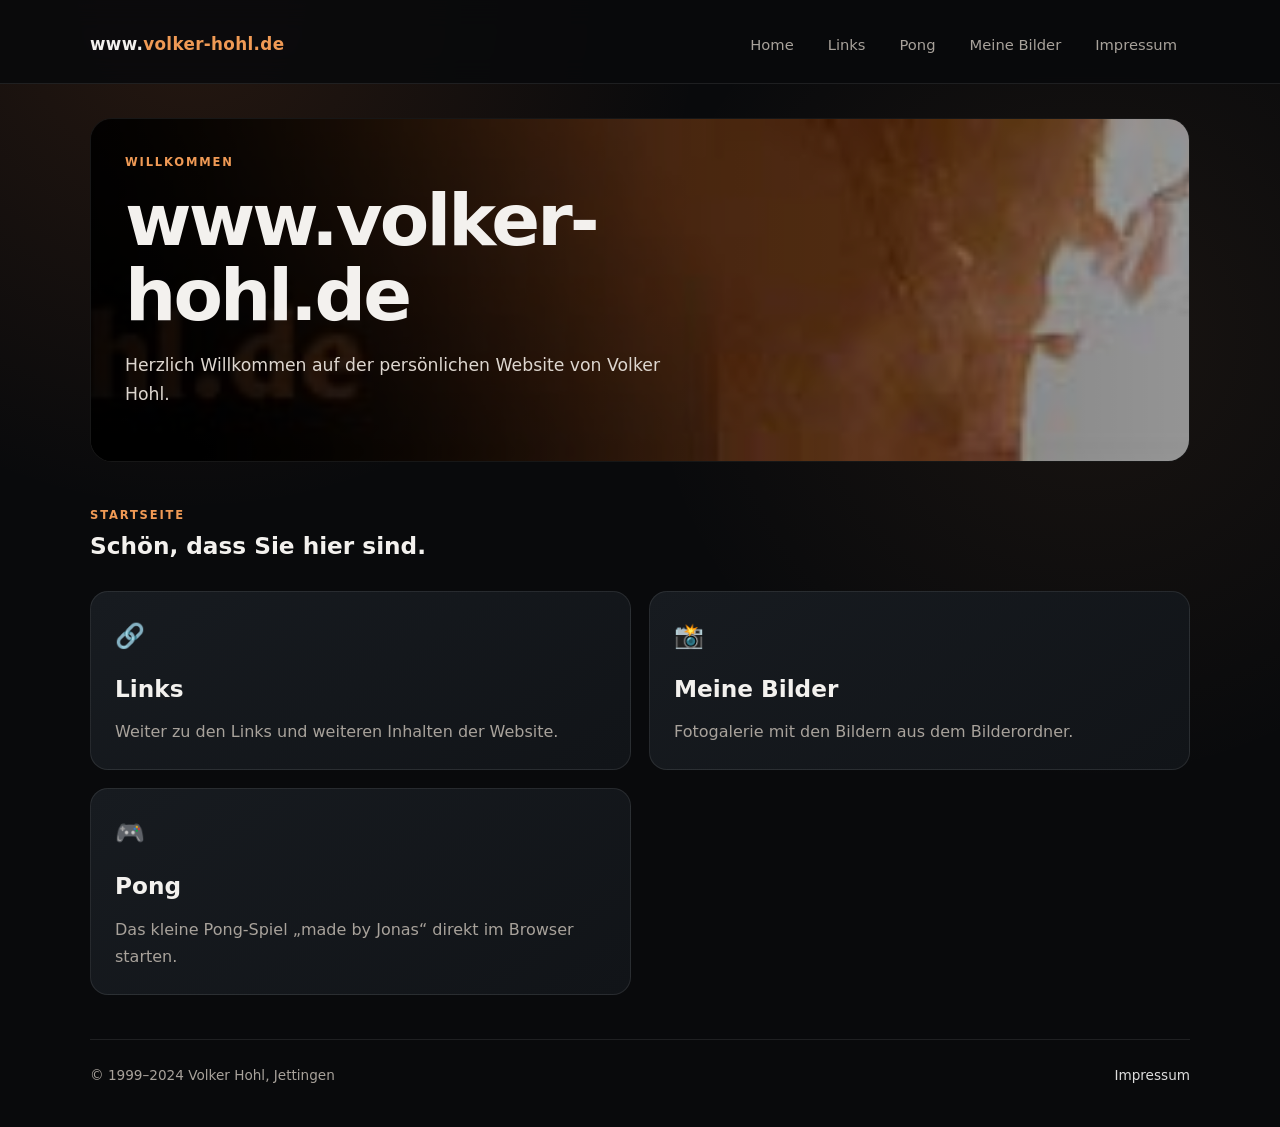
<file: index.html>
<!doctype html>
<html lang="de">
<head>
<meta charset="utf-8">
<meta name="viewport" content="width=device-width,initial-scale=1">
<meta name="description" content="www.volker-hohl.de – persönliche Website">
<title>www.volker-hohl.de – Home</title>
<link rel="stylesheet" href="assets/css/style.css">

<style id="pong-fullscreen-style">
/* Im Fullscreen bleibt ausschließlich das Pong-Spiel sichtbar. */
body.pong-fullscreen-active {
  margin: 0 !important;
  overflow: hidden !important;
}
body.pong-fullscreen-active > *:not(#pong-fullscreen-stage) {
  display: none !important;
}
#pong-fullscreen-stage {
  position: fixed;
  inset: 0;
  z-index: 999999;
  background: #000;
  display: none;
  align-items: center;
  justify-content: center;
}
body.pong-fullscreen-active #pong-fullscreen-stage {
  display: flex !important;
}
#pong-fullscreen-stage canvas {
  display: block;
  max-width: 100vw;
  max-height: 100vh;
  width: auto;
  height: auto;
}
#pong-fullscreen-back {
  position: fixed;
  top: 14px;
  left: 14px;
  z-index: 1000000;
  display: none;
  padding: 9px 14px;
  border: 1px solid rgba(255,255,255,.3);
  border-radius: 10px;
  background: rgba(0,0,0,.7);
  color: white;
  font: 600 14px system-ui,sans-serif;
  cursor: pointer;
}
body.pong-fullscreen-active #pong-fullscreen-back {
  display: block;
}
</style>

</head>
<body>
<header><div class="site nav"><a class="brand" href="index.html">www.<span>volker-hohl.de</span></a><nav><a href="index.html">Home</a><a href="index/index.html">Links</a><a href="downloads/Pong_made_by_Jonas/index.html">Pong</a><a href="meine%20Bilder/index.html" class="">Meine Bilder</a><a href="Impressum/index.html">Impressum</a></nav></div></header>
<main class="site"><section class="hero">
<img src="assets/images/Banner.jpg" alt="Willkommen bei volker-hohl.de">
<div class="hero-content">
<div class="eyebrow">Willkommen</div>
<h1>www.volker-hohl.de</h1>
<p class="lead">Herzlich Willkommen auf der persönlichen Website von Volker Hohl.</p>
</div></section>
<section class="section">
<div class="eyebrow">Startseite</div>
<h2>Schön, dass Sie hier sind.</h2>
<div class="grid">
<a class="card" href="index/index.html"><div class="card-icon">🔗</div><h2>Links</h2><p>Weiter zu den Links und weiteren Inhalten der Website.</p></a>
<a class="card" href="meine%20Bilder/index.html"><div class="card-icon">📸</div><h2>Meine Bilder</h2><p>Fotogalerie mit den Bildern aus dem Bilderordner.</p></a>
<a class="card" href="downloads/Pong_made_by_Jonas/index.html"><div class="card-icon">🎮</div><h2>Pong</h2><p>Das kleine Pong-Spiel „made by Jonas“ direkt im Browser starten.</p></a>
</div>
</section></main>
<footer class="site"><span>© 1999–2024 Volker Hohl, Jettingen</span><a href="Impressum/index.html">Impressum</a></footer>

<script id="pong-fullscreen-script">
(function () {
  const canvas = document.querySelector('canvas');
  if (!canvas) return;

  const stage = document.createElement('div');
  stage.id = 'pong-fullscreen-stage';

  const back = document.createElement('button');
  back.id = 'pong-fullscreen-back';
  back.type = 'button';
  back.textContent = '← Zurück';
  back.addEventListener('click', leaveFullscreen);

  // Das Canvas wird im normalen Modus nicht verändert; im Fullscreen liegt
  // es in einer eigenen schwarzen Bühne.
  document.body.appendChild(stage);
  document.body.appendChild(back);

  function enterFullscreen() {
    stage.appendChild(canvas);
    document.body.classList.add('pong-fullscreen-active');
    if (stage.requestFullscreen) {
      stage.requestFullscreen().catch(function () {});
    }
  }

  function leaveFullscreen() {
    document.body.classList.remove('pong-fullscreen-active');
    if (document.fullscreenElement && document.exitFullscreen) {
      document.exitFullscreen().catch(function () {});
    }
  }

  document.addEventListener('fullscreenchange', function () {
    if (!document.fullscreenElement) {
      document.body.classList.remove('pong-fullscreen-active');
    }
  });

  // Vorhandene Fullscreen-/Vollbild-Buttons verwenden.
  document.querySelectorAll('button, a').forEach(function (el) {
    const text = (el.textContent || '').trim().toLowerCase();
    if (text.includes('fullscreen') || text.includes('vollbild') ||
        text.includes('ganzer bildschirm')) {
      el.addEventListener('click', function (event) {
        event.preventDefault();
        enterFullscreen();
      });
    }
  });

  document.addEventListener('keydown', function (event) {
    if (event.key === 'Escape') leaveFullscreen();
  });
})();
</script>

</body></html>
</file>
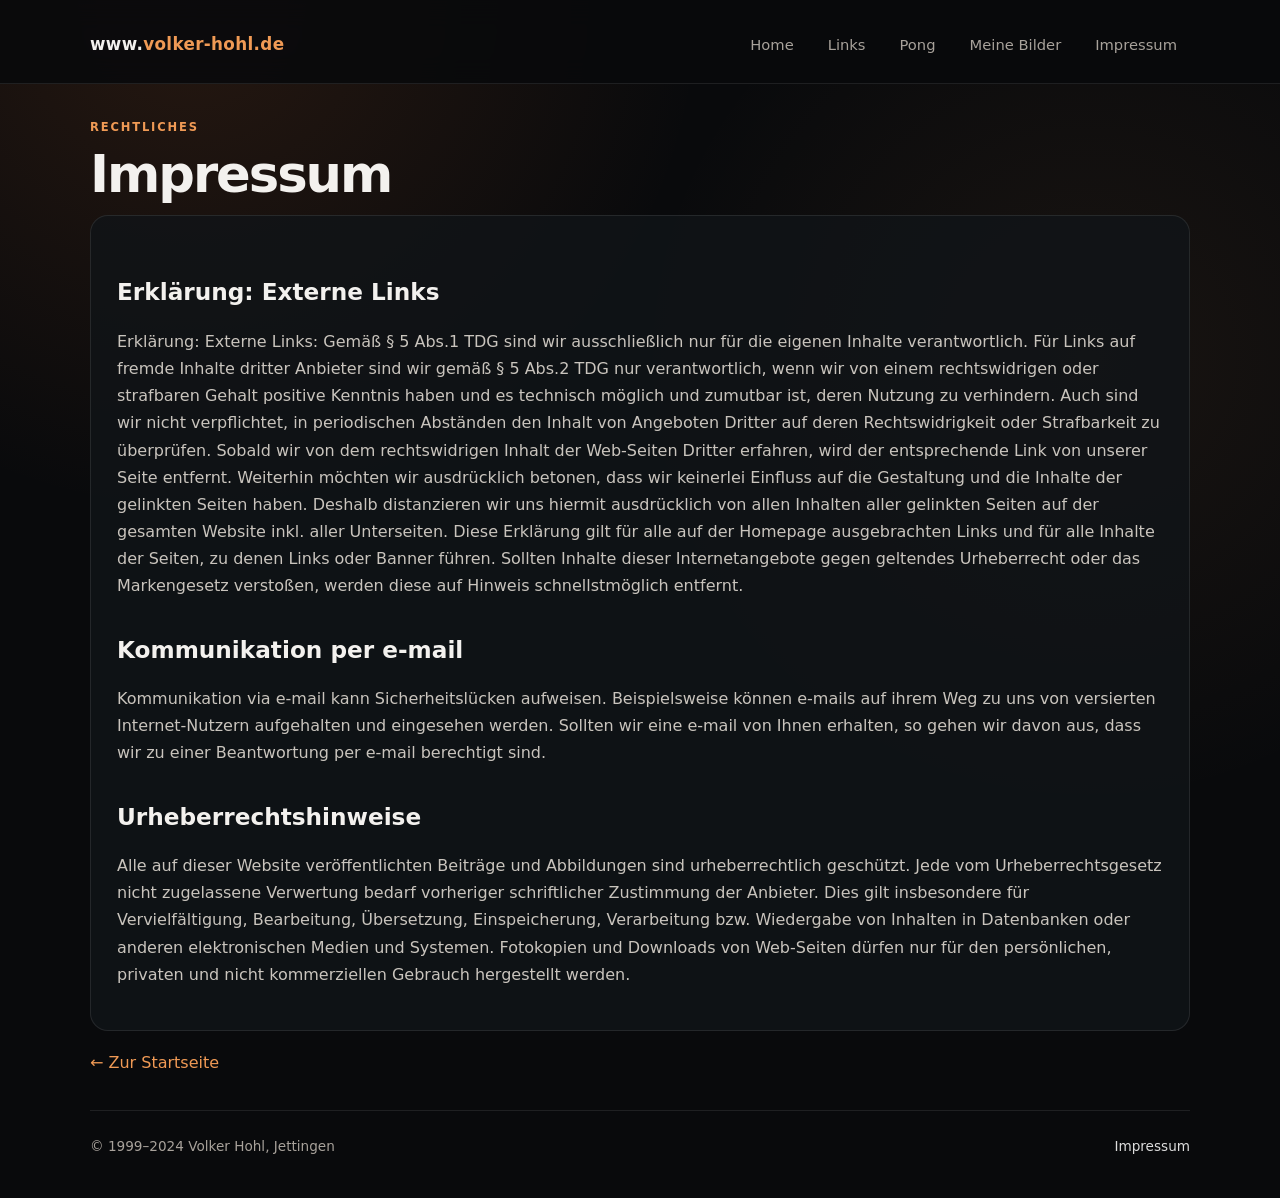
<file: Impressum/index.html>
<!doctype html>
<html lang="de">
<head>
<meta charset="utf-8">
<meta name="viewport" content="width=device-width,initial-scale=1">
<meta name="description" content="www.volker-hohl.de – persönliche Website">
<title>www.volker-hohl.de – Impressum</title>
<link rel="stylesheet" href="../assets/css/style.css">

<style id="pong-fullscreen-style">
/* Im Fullscreen bleibt ausschließlich das Pong-Spiel sichtbar. */
body.pong-fullscreen-active {
  margin: 0 !important;
  overflow: hidden !important;
}
body.pong-fullscreen-active > *:not(#pong-fullscreen-stage) {
  display: none !important;
}
#pong-fullscreen-stage {
  position: fixed;
  inset: 0;
  z-index: 999999;
  background: #000;
  display: none;
  align-items: center;
  justify-content: center;
}
body.pong-fullscreen-active #pong-fullscreen-stage {
  display: flex !important;
}
#pong-fullscreen-stage canvas {
  display: block;
  max-width: 100vw;
  max-height: 100vh;
  width: auto;
  height: auto;
}
#pong-fullscreen-back {
  position: fixed;
  top: 14px;
  left: 14px;
  z-index: 1000000;
  display: none;
  padding: 9px 14px;
  border: 1px solid rgba(255,255,255,.3);
  border-radius: 10px;
  background: rgba(0,0,0,.7);
  color: white;
  font: 600 14px system-ui,sans-serif;
  cursor: pointer;
}
body.pong-fullscreen-active #pong-fullscreen-back {
  display: block;
}
</style>

</head>
<body>
<header><div class="site nav"><a class="brand" href="../index.html">www.<span>volker-hohl.de</span></a><nav><a href="../index.html">Home</a><a href="../index/index.html">Links</a><a href="../downloads/Pong_made_by_Jonas/index.html">Pong</a><a href="../meine%20Bilder/index.html" class="">Meine Bilder</a><a href="../Impressum/index.html">Impressum</a></nav></div></header>
<main class="site"><section class="impressum">
<div class="eyebrow">Rechtliches</div><h1>Impressum</h1>
<div class="panel">
<h2>Erklärung: Externe Links</h2><p>Erklärung: Externe Links: Gemäß § 5 Abs.1 TDG sind wir ausschließlich nur für die eigenen Inhalte verantwortlich. Für Links auf fremde Inhalte dritter Anbieter sind wir gemäß § 5 Abs.2 TDG nur verantwortlich, wenn wir von einem rechtswidrigen oder strafbaren Gehalt positive Kenntnis haben und es technisch möglich und zumutbar ist, deren Nutzung zu verhindern. Auch sind wir nicht verpflichtet, in periodischen Abständen den Inhalt von Angeboten Dritter auf deren Rechtswidrigkeit oder Strafbarkeit zu überprüfen. Sobald wir von dem rechtswidrigen Inhalt der Web-Seiten Dritter erfahren, wird der entsprechende Link von unserer Seite entfernt. Weiterhin möchten wir ausdrücklich betonen, dass wir keinerlei Einfluss auf die Gestaltung und die Inhalte der gelinkten Seiten haben. Deshalb distanzieren wir uns hiermit ausdrücklich von allen Inhalten aller gelinkten Seiten auf der gesamten Website inkl. aller Unterseiten. Diese Erklärung gilt für alle auf der Homepage ausgebrachten Links und für alle Inhalte der Seiten, zu denen Links oder Banner führen. Sollten Inhalte dieser Internetangebote gegen geltendes Urheberrecht oder das Markengesetz verstoßen, werden diese auf Hinweis schnellstmöglich entfernt.</p>
<h2>Kommunikation per e-mail</h2><p>Kommunikation via e-mail kann Sicherheitslücken aufweisen. Beispielsweise können e-mails auf ihrem Weg zu uns von versierten Internet-Nutzern aufgehalten und eingesehen werden. Sollten wir eine e-mail von Ihnen erhalten, so gehen wir davon aus, dass wir zu einer Beantwortung per e-mail berechtigt sind.</p>
<h2>Urheberrechtshinweise</h2><p>Alle auf dieser Website veröffentlichten Beiträge und Abbildungen sind urheberrechtlich geschützt. Jede vom Urheberrechtsgesetz nicht zugelassene Verwertung bedarf vorheriger schriftlicher Zustimmung der Anbieter. Dies gilt insbesondere für Vervielfältigung, Bearbeitung, Übersetzung, Einspeicherung, Verarbeitung bzw. Wiedergabe von Inhalten in Datenbanken oder anderen elektronischen Medien und Systemen. Fotokopien und Downloads von Web-Seiten dürfen nur für den persönlichen, privaten und nicht kommerziellen Gebrauch hergestellt werden.</p>
</div>
<a class="back" href="../index.html">← Zur Startseite</a>
</section></main>
<footer class="site"><span>© 1999–2024 Volker Hohl, Jettingen</span><a href="../Impressum/index.html">Impressum</a></footer>

<script id="pong-fullscreen-script">
(function () {
  const canvas = document.querySelector('canvas');
  if (!canvas) return;

  const stage = document.createElement('div');
  stage.id = 'pong-fullscreen-stage';

  const back = document.createElement('button');
  back.id = 'pong-fullscreen-back';
  back.type = 'button';
  back.textContent = '← Zurück';
  back.addEventListener('click', leaveFullscreen);

  // Das Canvas wird im normalen Modus nicht verändert; im Fullscreen liegt
  // es in einer eigenen schwarzen Bühne.
  document.body.appendChild(stage);
  document.body.appendChild(back);

  function enterFullscreen() {
    stage.appendChild(canvas);
    document.body.classList.add('pong-fullscreen-active');
    if (stage.requestFullscreen) {
      stage.requestFullscreen().catch(function () {});
    }
  }

  function leaveFullscreen() {
    document.body.classList.remove('pong-fullscreen-active');
    if (document.fullscreenElement && document.exitFullscreen) {
      document.exitFullscreen().catch(function () {});
    }
  }

  document.addEventListener('fullscreenchange', function () {
    if (!document.fullscreenElement) {
      document.body.classList.remove('pong-fullscreen-active');
    }
  });

  // Vorhandene Fullscreen-/Vollbild-Buttons verwenden.
  document.querySelectorAll('button, a').forEach(function (el) {
    const text = (el.textContent || '').trim().toLowerCase();
    if (text.includes('fullscreen') || text.includes('vollbild') ||
        text.includes('ganzer bildschirm')) {
      el.addEventListener('click', function (event) {
        event.preventDefault();
        enterFullscreen();
      });
    }
  });

  document.addEventListener('keydown', function (event) {
    if (event.key === 'Escape') leaveFullscreen();
  });
})();
</script>

</body></html>
</file>
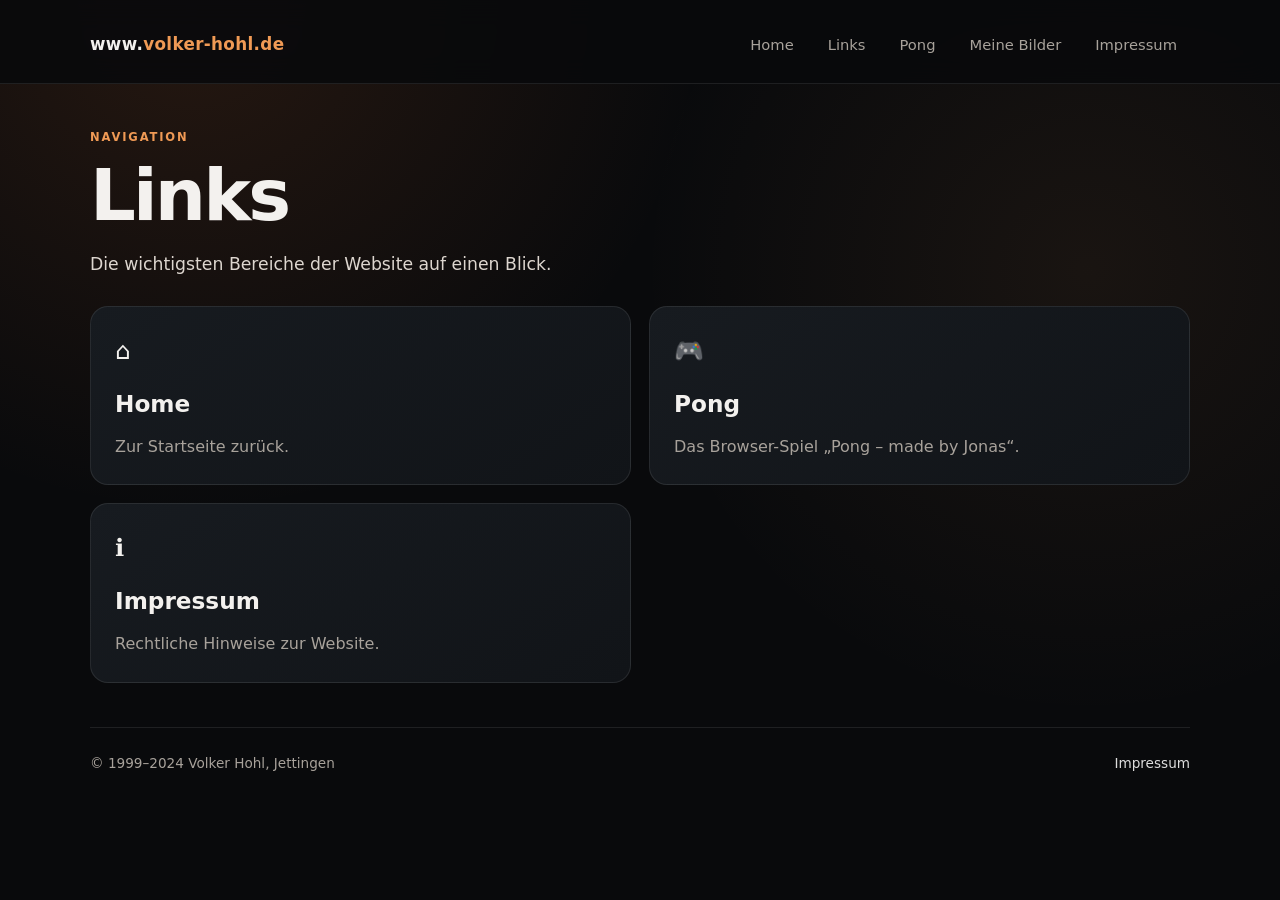
<file: index/index.html>
<!doctype html>
<html lang="de">
<head>
<meta charset="utf-8">
<meta name="viewport" content="width=device-width,initial-scale=1">
<meta name="description" content="www.volker-hohl.de – persönliche Website">
<title>www.volker-hohl.de – Links</title>
<link rel="stylesheet" href="../assets/css/style.css">

<style id="pong-fullscreen-style">
/* Im Fullscreen bleibt ausschließlich das Pong-Spiel sichtbar. */
body.pong-fullscreen-active {
  margin: 0 !important;
  overflow: hidden !important;
}
body.pong-fullscreen-active > *:not(#pong-fullscreen-stage) {
  display: none !important;
}
#pong-fullscreen-stage {
  position: fixed;
  inset: 0;
  z-index: 999999;
  background: #000;
  display: none;
  align-items: center;
  justify-content: center;
}
body.pong-fullscreen-active #pong-fullscreen-stage {
  display: flex !important;
}
#pong-fullscreen-stage canvas {
  display: block;
  max-width: 100vw;
  max-height: 100vh;
  width: auto;
  height: auto;
}
#pong-fullscreen-back {
  position: fixed;
  top: 14px;
  left: 14px;
  z-index: 1000000;
  display: none;
  padding: 9px 14px;
  border: 1px solid rgba(255,255,255,.3);
  border-radius: 10px;
  background: rgba(0,0,0,.7);
  color: white;
  font: 600 14px system-ui,sans-serif;
  cursor: pointer;
}
body.pong-fullscreen-active #pong-fullscreen-back {
  display: block;
}
</style>

</head>
<body>
<header><div class="site nav"><a class="brand" href="../index.html">www.<span>volker-hohl.de</span></a><nav><a href="../index.html">Home</a><a href="../index/index.html">Links</a><a href="../downloads/Pong_made_by_Jonas/index.html">Pong</a><a href="../meine%20Bilder/index.html" class="">Meine Bilder</a><a href="../Impressum/index.html">Impressum</a></nav></div></header>
<main class="site"><section class="section">
<div class="eyebrow">Navigation</div><h1>Links</h1>
<p class="lead">Die wichtigsten Bereiche der Website auf einen Blick.</p>
<div class="grid">
<a class="card" href="../index.html"><div class="card-icon">⌂</div><h2>Home</h2><p>Zur Startseite zurück.</p></a>
<a class="card" href="../downloads/Pong_made_by_Jonas/index.html"><div class="card-icon">🎮</div><h2>Pong</h2><p>Das Browser-Spiel „Pong – made by Jonas“.</p></a>
<a class="card" href="../Impressum/index.html"><div class="card-icon">ℹ️</div><h2>Impressum</h2><p>Rechtliche Hinweise zur Website.</p></a>
</div>
</section></main>
<footer class="site"><span>© 1999–2024 Volker Hohl, Jettingen</span><a href="../Impressum/index.html">Impressum</a></footer>

<script id="pong-fullscreen-script">
(function () {
  const canvas = document.querySelector('canvas');
  if (!canvas) return;

  const stage = document.createElement('div');
  stage.id = 'pong-fullscreen-stage';

  const back = document.createElement('button');
  back.id = 'pong-fullscreen-back';
  back.type = 'button';
  back.textContent = '← Zurück';
  back.addEventListener('click', leaveFullscreen);

  // Das Canvas wird im normalen Modus nicht verändert; im Fullscreen liegt
  // es in einer eigenen schwarzen Bühne.
  document.body.appendChild(stage);
  document.body.appendChild(back);

  function enterFullscreen() {
    stage.appendChild(canvas);
    document.body.classList.add('pong-fullscreen-active');
    if (stage.requestFullscreen) {
      stage.requestFullscreen().catch(function () {});
    }
  }

  function leaveFullscreen() {
    document.body.classList.remove('pong-fullscreen-active');
    if (document.fullscreenElement && document.exitFullscreen) {
      document.exitFullscreen().catch(function () {});
    }
  }

  document.addEventListener('fullscreenchange', function () {
    if (!document.fullscreenElement) {
      document.body.classList.remove('pong-fullscreen-active');
    }
  });

  // Vorhandene Fullscreen-/Vollbild-Buttons verwenden.
  document.querySelectorAll('button, a').forEach(function (el) {
    const text = (el.textContent || '').trim().toLowerCase();
    if (text.includes('fullscreen') || text.includes('vollbild') ||
        text.includes('ganzer bildschirm')) {
      el.addEventListener('click', function (event) {
        event.preventDefault();
        enterFullscreen();
      });
    }
  });

  document.addEventListener('keydown', function (event) {
    if (event.key === 'Escape') leaveFullscreen();
  });
})();
</script>

</body></html>
</file>
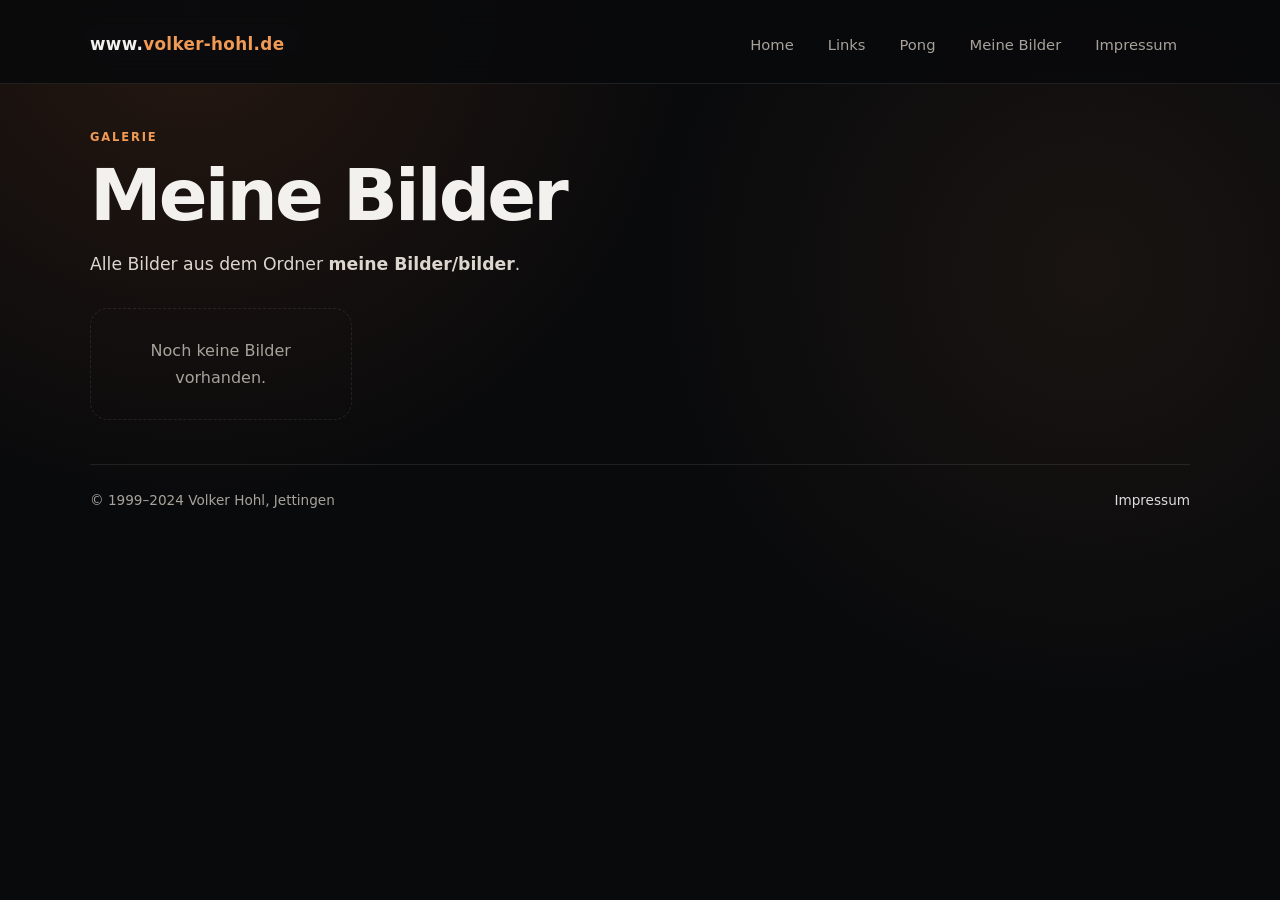
<file: meine Bilder/index.html>
<!doctype html><html lang="de"><head><meta charset="utf-8"><meta name="viewport" content="width=device-width,initial-scale=1"><meta name="description" content="Fotogalerie von volker-hohl.de"><title>www.volker-hohl.de – Meine Bilder</title><link rel="stylesheet" href="../assets/css/style.css">
<style id="pong-fullscreen-style">
/* Im Fullscreen bleibt ausschließlich das Pong-Spiel sichtbar. */
body.pong-fullscreen-active {
  margin: 0 !important;
  overflow: hidden !important;
}
body.pong-fullscreen-active > *:not(#pong-fullscreen-stage) {
  display: none !important;
}
#pong-fullscreen-stage {
  position: fixed;
  inset: 0;
  z-index: 999999;
  background: #000;
  display: none;
  align-items: center;
  justify-content: center;
}
body.pong-fullscreen-active #pong-fullscreen-stage {
  display: flex !important;
}
#pong-fullscreen-stage canvas {
  display: block;
  max-width: 100vw;
  max-height: 100vh;
  width: auto;
  height: auto;
}
#pong-fullscreen-back {
  position: fixed;
  top: 14px;
  left: 14px;
  z-index: 1000000;
  display: none;
  padding: 9px 14px;
  border: 1px solid rgba(255,255,255,.3);
  border-radius: 10px;
  background: rgba(0,0,0,.7);
  color: white;
  font: 600 14px system-ui,sans-serif;
  cursor: pointer;
}
body.pong-fullscreen-active #pong-fullscreen-back {
  display: block;
}
</style>

</head><body><header><div class="site nav"><a class="brand" href="../index.html">www.<span>volker-hohl.de</span></a><nav><a href="../index.html">Home</a><a href="../index/index.html">Links</a><a href="../downloads/Pong_made_by_Jonas/index.html">Pong</a><a href="../meine%20Bilder/index.html" class="">Meine Bilder</a><a href="../Impressum/index.html">Impressum</a></nav></div></header><main class="site"><section class="section"><div class="eyebrow">Galerie</div><h1>Meine Bilder</h1><p class="lead">Alle Bilder aus dem Ordner <strong>meine Bilder/bilder</strong>.</p><div id="gallery" class="gallery"></div></section></main><div id="lightbox" class="lightbox"><button class="close" aria-label="Schließen">×</button><img id="lightboxImage" alt=""></div><footer class="site"><span>© 1999–2024 Volker Hohl, Jettingen</span><a href="../Impressum/index.html">Impressum</a></footer><script src="gallery-data.js"></script><script>const g=document.getElementById('gallery');const lb=document.getElementById('lightbox');const li=document.getElementById('lightboxImage');const files=window.GALLERY_IMAGES||[];if(!files.length){g.innerHTML='<div class="empty">Noch keine Bilder vorhanden.</div>';}else{files.forEach(src=>{const card=document.createElement('div');card.className='photo';const img=document.createElement('img');img.src=src;img.alt=src.split('/').pop();img.loading='lazy';const n=document.createElement('div');n.className='photo-name';n.textContent=src.split('/').pop();card.append(img,n);card.onclick=()=>{li.src=src;li.alt=n.textContent;lb.classList.add('open')};g.appendChild(card)})}document.querySelector('.close').onclick=()=>lb.classList.remove('open');lb.onclick=e=>{if(e.target===lb)lb.classList.remove('open')};document.addEventListener('keydown',e=>{if(e.key==='Escape')lb.classList.remove('open')});</script>
<script id="pong-fullscreen-script">
(function () {
  const canvas = document.querySelector('canvas');
  if (!canvas) return;

  const stage = document.createElement('div');
  stage.id = 'pong-fullscreen-stage';

  const back = document.createElement('button');
  back.id = 'pong-fullscreen-back';
  back.type = 'button';
  back.textContent = '← Zurück';
  back.addEventListener('click', leaveFullscreen);

  // Das Canvas wird im normalen Modus nicht verändert; im Fullscreen liegt
  // es in einer eigenen schwarzen Bühne.
  document.body.appendChild(stage);
  document.body.appendChild(back);

  function enterFullscreen() {
    stage.appendChild(canvas);
    document.body.classList.add('pong-fullscreen-active');
    if (stage.requestFullscreen) {
      stage.requestFullscreen().catch(function () {});
    }
  }

  function leaveFullscreen() {
    document.body.classList.remove('pong-fullscreen-active');
    if (document.fullscreenElement && document.exitFullscreen) {
      document.exitFullscreen().catch(function () {});
    }
  }

  document.addEventListener('fullscreenchange', function () {
    if (!document.fullscreenElement) {
      document.body.classList.remove('pong-fullscreen-active');
    }
  });

  // Vorhandene Fullscreen-/Vollbild-Buttons verwenden.
  document.querySelectorAll('button, a').forEach(function (el) {
    const text = (el.textContent || '').trim().toLowerCase();
    if (text.includes('fullscreen') || text.includes('vollbild') ||
        text.includes('ganzer bildschirm')) {
      el.addEventListener('click', function (event) {
        event.preventDefault();
        enterFullscreen();
      });
    }
  });

  document.addEventListener('keydown', function (event) {
    if (event.key === 'Escape') leaveFullscreen();
  });
})();
</script>

</body></html>
</file>
<file: assets/css/style.css>
/* Modernized design for volker-hohl.de */
:root{
  --bg:#090a0c; --surface:#111418; --surface2:#171b20;
  --text:#f3f1ee; --muted:#a8a29b; --accent:#d66b2c; --accent2:#f09a55;
  --line:rgba(255,255,255,.09); --max:1100px;
}
*{box-sizing:border-box}
html{scroll-behavior:smooth}
body{
  margin:0; min-height:100vh; color:var(--text);
  background:
    radial-gradient(circle at 15% 0%,rgba(214,107,44,.14),transparent 32rem),
    radial-gradient(circle at 85% 30%,rgba(240,154,85,.07),transparent 28rem),
    var(--bg);
  font:16px/1.7 system-ui,-apple-system,BlinkMacSystemFont,"Segoe UI",sans-serif;
}
a{color:inherit;text-decoration:none}
.site{width:min(calc(100% - 32px),var(--max));margin:auto}
header{padding:24px 0 18px;position:sticky;top:0;z-index:10;background:rgba(9,10,12,.88);backdrop-filter:blur(14px);border-bottom:1px solid var(--line)}
.nav{display:flex;align-items:center;justify-content:space-between;gap:20px}
.brand{font-weight:800;letter-spacing:.02em;font-size:1.05rem}
.brand span{color:var(--accent2)}
nav{display:flex;gap:8px;flex-wrap:wrap;justify-content:flex-end}
nav a{padding:8px 13px;border-radius:999px;color:var(--muted);font-size:.92rem;transition:.2s}
nav a:hover,nav a.active{background:rgba(214,107,44,.14);color:#fff}
.hero{margin:34px 0 26px;border:1px solid var(--line);border-radius:22px;overflow:hidden;position:relative;min-height:250px;display:flex;align-items:flex-end;background:#000}
.hero img{width:100%;height:100%;min-height:250px;object-fit:cover;opacity:.72;position:absolute;inset:0}
.hero:after{content:"";position:absolute;inset:0;background:linear-gradient(90deg,rgba(0,0,0,.88),rgba(0,0,0,.35),rgba(0,0,0,.15))}
.hero-content{position:relative;z-index:1;padding:34px;max-width:650px}
.eyebrow{text-transform:uppercase;letter-spacing:.16em;font-size:.72rem;color:var(--accent2);font-weight:700}
h1{font-size:clamp(2.1rem,6vw,4.5rem);line-height:1.05;margin:10px 0 14px;letter-spacing:-.04em}
h2{font-size:1.45rem;margin:0 0 10px}
.lead{font-size:1.08rem;color:#ddd6cf;max-width:600px}
.grid{display:grid;grid-template-columns:repeat(2,minmax(0,1fr));gap:18px;margin:26px 0}
.card{display:block;background:linear-gradient(145deg,var(--surface2),var(--surface));border:1px solid var(--line);border-radius:18px;padding:24px;transition:transform .2s,border-color .2s,background .2s}
.card:hover{transform:translateY(-3px);border-color:rgba(240,154,85,.4);background:#1a1f24}
.card-icon{font-size:1.5rem;margin-bottom:12px}
.card p{margin:0;color:var(--muted)}
.section{margin:44px 0}
.panel{background:rgba(17,20,24,.8);border:1px solid var(--line);border-radius:18px;padding:26px}
.panel p{color:#c9c4bd}
footer{margin-top:55px;padding:24px 0 40px;border-top:1px solid var(--line);color:var(--muted);font-size:.85rem;display:flex;justify-content:space-between;gap:15px;flex-wrap:wrap}
footer a{color:#ddd} footer a:hover{color:var(--accent2)}
.impressum{margin:34px 0}
.impressum h1{font-size:clamp(2rem,5vw,3.2rem)}
.impressum h2{margin-top:30px}
.impressum p{color:#c9c4bd}
.back{display:inline-flex;margin-top:18px;color:var(--accent2)}
@media(max-width:700px){
 .site{width:min(calc(100% - 22px),var(--max))}
 header{position:static}
 .nav{align-items:flex-start;flex-direction:column}
 nav{justify-content:flex-start}
 .hero{margin-top:18px}
 .hero-content{padding:24px}
 .grid{grid-template-columns:1fr}
}
@media(prefers-reduced-motion:reduce){html{scroll-behavior:auto}.card{transition:none}.card:hover{transform:none}}

.gallery{display:grid;grid-template-columns:repeat(auto-fill,minmax(220px,1fr));gap:18px;margin-top:28px}.photo{border:1px solid var(--line);border-radius:18px;overflow:hidden;background:var(--surface);cursor:pointer;transition:.2s}.photo:hover{transform:translateY(-3px);border-color:rgba(240,154,85,.4)}.photo img{display:block;width:100%;aspect-ratio:4/3;object-fit:cover}.photo-name{padding:12px 14px;color:var(--muted);font-size:.9rem;overflow:hidden;text-overflow:ellipsis;white-space:nowrap}.empty{padding:28px;border:1px dashed var(--line);border-radius:18px;color:var(--muted);text-align:center}.lightbox{position:fixed;inset:0;background:rgba(0,0,0,.9);display:none;align-items:center;justify-content:center;padding:20px;z-index:100}.lightbox.open{display:flex}.lightbox img{max-width:95vw;max-height:90vh;object-fit:contain;border-radius:10px}.close{position:absolute;top:18px;right:22px;font-size:2rem;color:#fff;cursor:pointer}.
</file>
